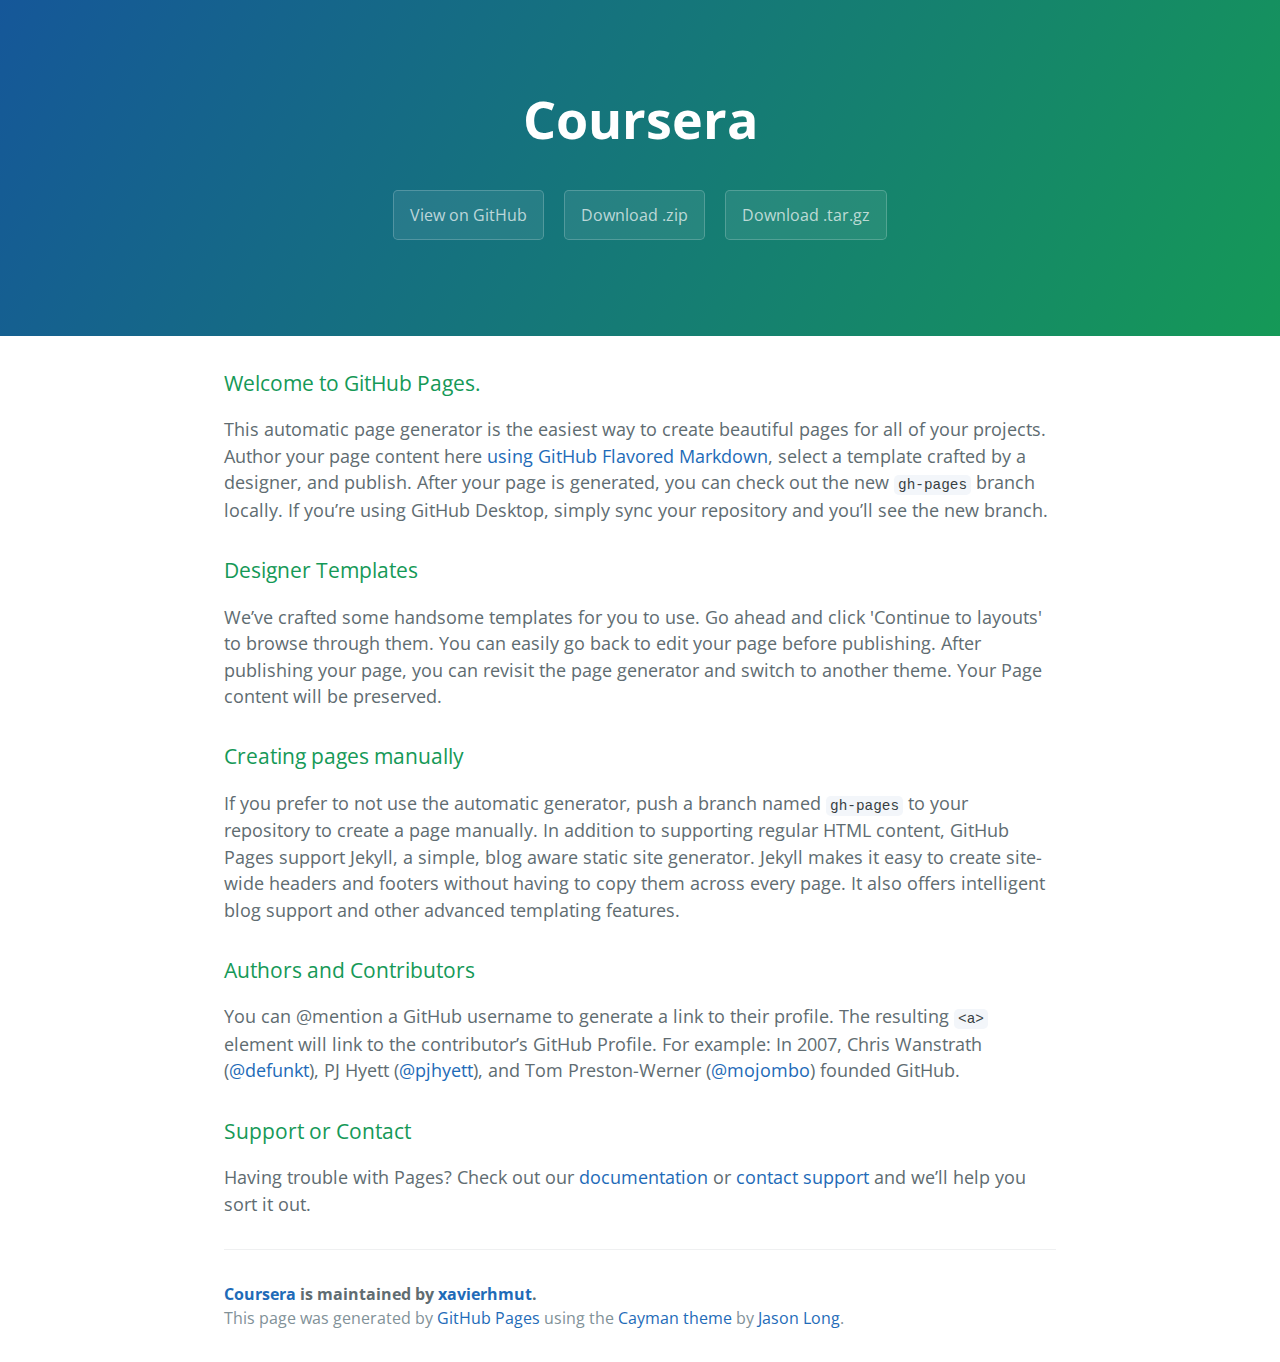
<file: index.html>
<!DOCTYPE html>
<html lang="en-us">
  <head>
    <meta charset="UTF-8">
    <title>Coursera by xavierhmut</title>
    <meta name="viewport" content="width=device-width, initial-scale=1">
    <link rel="stylesheet" type="text/css" href="stylesheets/normalize.css" media="screen">
    <link href='https://fonts.googleapis.com/css?family=Open+Sans:400,700' rel='stylesheet' type='text/css'>
    <link rel="stylesheet" type="text/css" href="stylesheets/stylesheet.css" media="screen">
    <link rel="stylesheet" type="text/css" href="stylesheets/github-light.css" media="screen">
  </head>
  <body>
    <section class="page-header">
      <h1 class="project-name">Coursera</h1>
      <h2 class="project-tagline"></h2>
      <a href="https://github.com/xavierhmut/Coursera" class="btn">View on GitHub</a>
      <a href="https://github.com/xavierhmut/Coursera/zipball/master" class="btn">Download .zip</a>
      <a href="https://github.com/xavierhmut/Coursera/tarball/master" class="btn">Download .tar.gz</a>
    </section>

    <section class="main-content">
      <h3>
<a id="welcome-to-github-pages" class="anchor" href="#welcome-to-github-pages" aria-hidden="true"><span aria-hidden="true" class="octicon octicon-link"></span></a>Welcome to GitHub Pages.</h3>

<p>This automatic page generator is the easiest way to create beautiful pages for all of your projects. Author your page content here <a href="https://guides.github.com/features/mastering-markdown/">using GitHub Flavored Markdown</a>, select a template crafted by a designer, and publish. After your page is generated, you can check out the new <code>gh-pages</code> branch locally. If you’re using GitHub Desktop, simply sync your repository and you’ll see the new branch.</p>

<h3>
<a id="designer-templates" class="anchor" href="#designer-templates" aria-hidden="true"><span aria-hidden="true" class="octicon octicon-link"></span></a>Designer Templates</h3>

<p>We’ve crafted some handsome templates for you to use. Go ahead and click 'Continue to layouts' to browse through them. You can easily go back to edit your page before publishing. After publishing your page, you can revisit the page generator and switch to another theme. Your Page content will be preserved.</p>

<h3>
<a id="creating-pages-manually" class="anchor" href="#creating-pages-manually" aria-hidden="true"><span aria-hidden="true" class="octicon octicon-link"></span></a>Creating pages manually</h3>

<p>If you prefer to not use the automatic generator, push a branch named <code>gh-pages</code> to your repository to create a page manually. In addition to supporting regular HTML content, GitHub Pages support Jekyll, a simple, blog aware static site generator. Jekyll makes it easy to create site-wide headers and footers without having to copy them across every page. It also offers intelligent blog support and other advanced templating features.</p>

<h3>
<a id="authors-and-contributors" class="anchor" href="#authors-and-contributors" aria-hidden="true"><span aria-hidden="true" class="octicon octicon-link"></span></a>Authors and Contributors</h3>

<p>You can @mention a GitHub username to generate a link to their profile. The resulting <code>&lt;a&gt;</code> element will link to the contributor’s GitHub Profile. For example: In 2007, Chris Wanstrath (<a href="https://github.com/defunkt" class="user-mention">@defunkt</a>), PJ Hyett (<a href="https://github.com/pjhyett" class="user-mention">@pjhyett</a>), and Tom Preston-Werner (<a href="https://github.com/mojombo" class="user-mention">@mojombo</a>) founded GitHub.</p>

<h3>
<a id="support-or-contact" class="anchor" href="#support-or-contact" aria-hidden="true"><span aria-hidden="true" class="octicon octicon-link"></span></a>Support or Contact</h3>

<p>Having trouble with Pages? Check out our <a href="https://help.github.com/pages">documentation</a> or <a href="https://github.com/contact">contact support</a> and we’ll help you sort it out.</p>

      <footer class="site-footer">
        <span class="site-footer-owner"><a href="https://github.com/xavierhmut/Coursera">Coursera</a> is maintained by <a href="https://github.com/xavierhmut">xavierhmut</a>.</span>

        <span class="site-footer-credits">This page was generated by <a href="https://pages.github.com">GitHub Pages</a> using the <a href="https://github.com/jasonlong/cayman-theme">Cayman theme</a> by <a href="https://twitter.com/jasonlong">Jason Long</a>.</span>
      </footer>

    </section>

  
  </body>
</html>
</file>
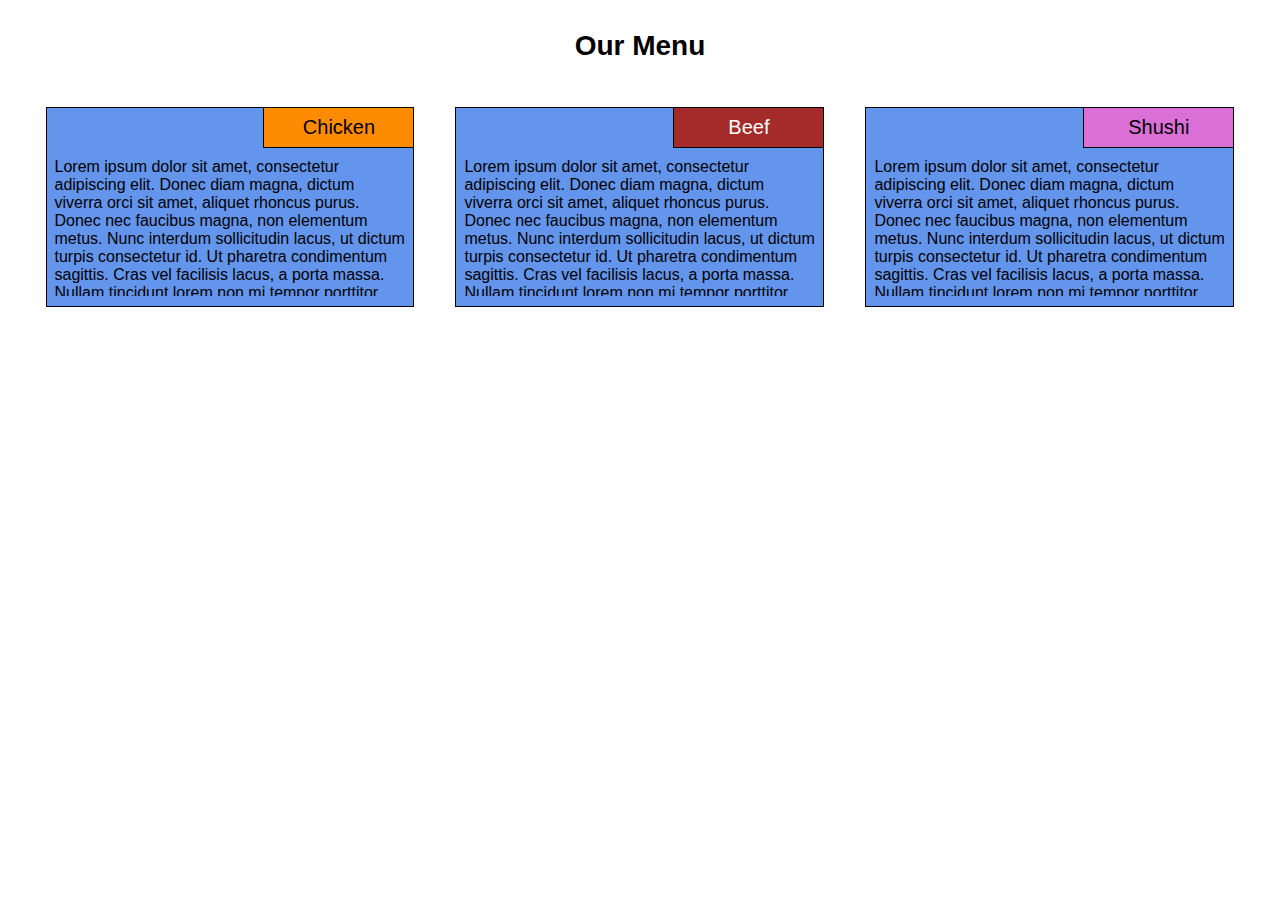
<file: module2_solution/index.html>
<!DOCTYPE html>
<html>
<head>
	<meta charset="utf-8">
	<meta name="viewport" content="width=device-width, initial-scale=1">
	<link rel="stylesheet" href="css/style.css">
	<title>First Assignment</title>
</head>
<body>
<h1>Our Menu</h1>

<div class="row">
  <div class="col-lg-4 col-md-6">
  	<div id="container">
  		<p id="p1">Chicken</p>
  		<section>Lorem ipsum dolor sit amet, consectetur adipiscing elit. Donec diam magna, dictum viverra orci sit amet, aliquet rhoncus purus. Donec nec faucibus magna, non elementum metus. Nunc interdum sollicitudin lacus, ut dictum turpis consectetur id. Ut pharetra condimentum sagittis. Cras vel facilisis lacus, a porta massa. Nullam tincidunt lorem non mi tempor porttitor.</section>
  	
  	</div>
  </div>
  <div class="col-lg-4 col-md-6">
  	<div id="container">
  		<p id="p2">Beef</p>
  		<section>Lorem ipsum dolor sit amet, consectetur adipiscing elit. Donec diam magna, dictum viverra orci sit amet, aliquet rhoncus purus. Donec nec faucibus magna, non elementum metus. Nunc interdum sollicitudin lacus, ut dictum turpis consectetur id. Ut pharetra condimentum sagittis. Cras vel facilisis lacus, a porta massa. Nullam tincidunt lorem non mi tempor porttitor.</section>
  	</div>
  </div>
  <div class="col-lg-4 col-md-12">
  	<div id="container">
  		<p id="p3">Shushi</p>
  		<section>Lorem ipsum dolor sit amet, consectetur adipiscing elit. Donec diam magna, dictum viverra orci sit amet, aliquet rhoncus purus. Donec nec faucibus magna, non elementum metus. Nunc interdum sollicitudin lacus, ut dictum turpis consectetur id. Ut pharetra condimentum sagittis. Cras vel facilisis lacus, a porta massa. Nullam tincidunt lorem non mi tempor porttitor.</section>
  	
  	</div>
  </div>

</div>

</body>
</html>
</file>
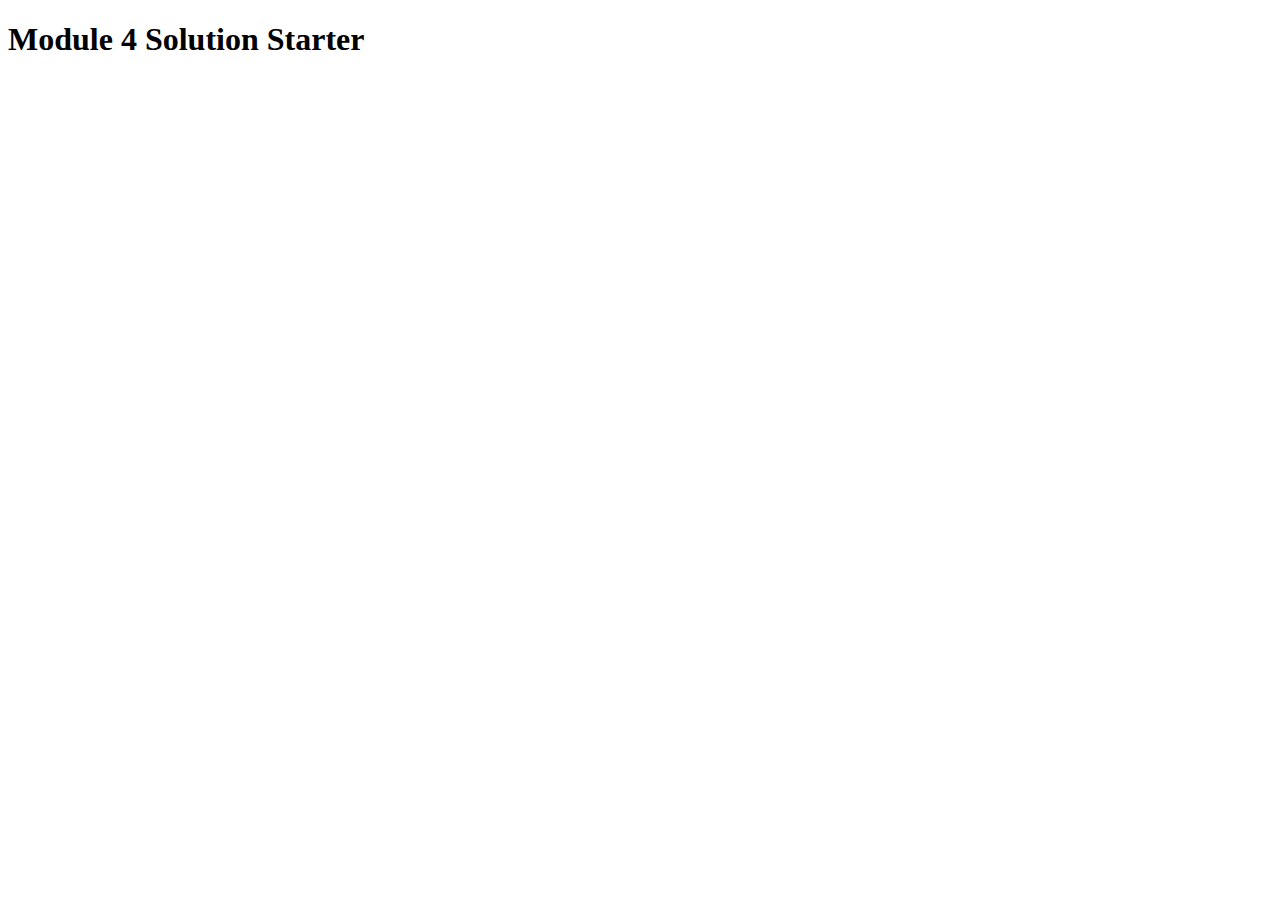
<file: module4_solution/index.html>
<!DOCTYPE html>
<html>
<head>
  <meta charset="utf-8">
  <title>Module 4 Solution Starter</title>
  <script>
    var names = []; // DO NOT REMOVE
  </script>
  <script src="SpeakHello.js"></script>
  <script src="SpeakGoodBye.js"></script>
  <script src="script.js"></script>
</head>
<body>
  <h1>Module 4 Solution Starter</h1>
</body>
</html>
</file>
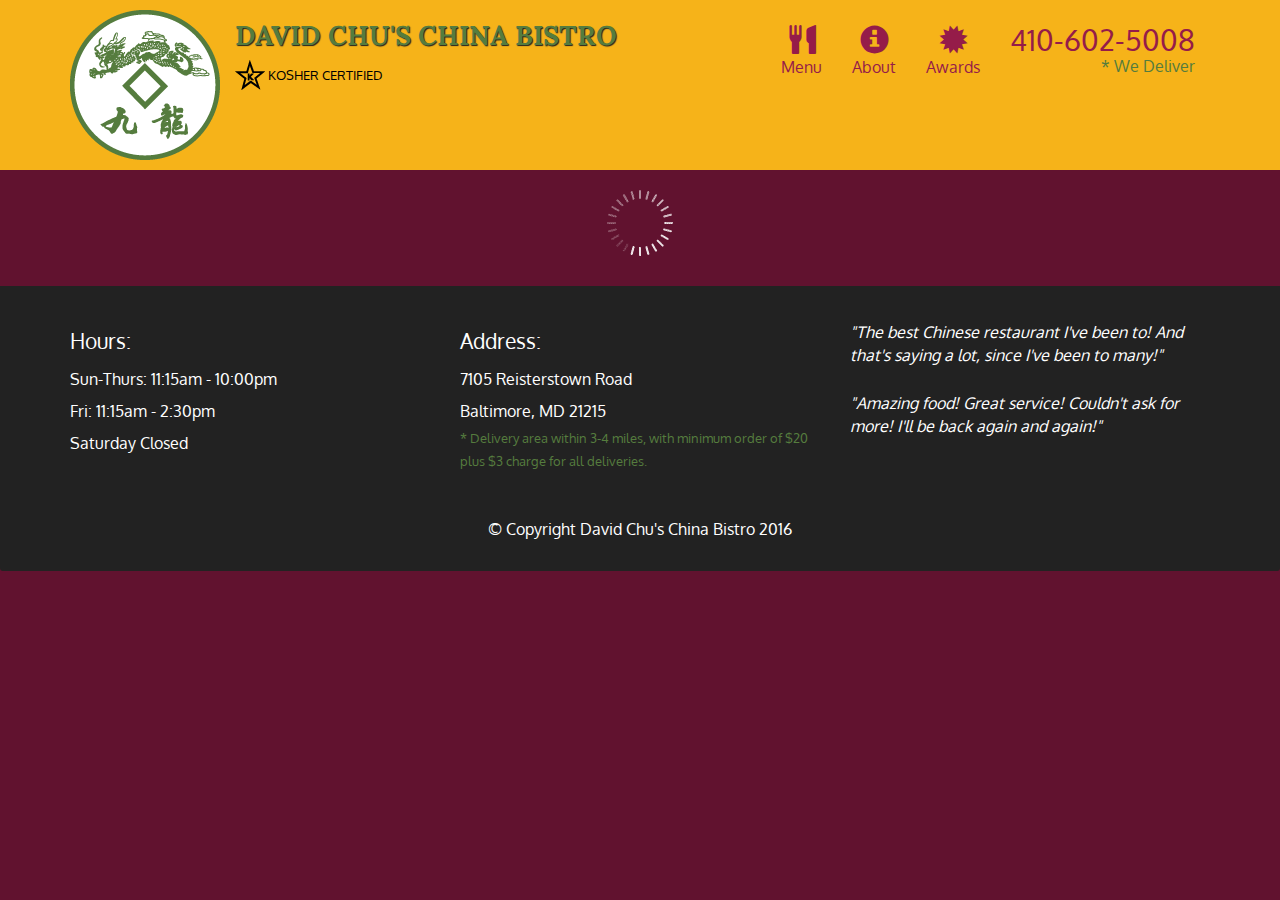
<file: module5_solution/index.html>
<!doctype html>
<html lang="en">
  <head>
    <meta charset="utf-8">
    <meta http-equiv="X-UA-Compatible" content="IE=edge">
    <meta name="viewport" content="width=device-width, initial-scale=1">
    <title>David Chu's China Bistro</title>
    <link rel="stylesheet" href="css/bootstrap.min.css">
    <link rel="stylesheet" href="css/styles.css">
    <link href='https://fonts.googleapis.com/css?family=Oxygen:400,300,700' rel='stylesheet' type='text/css'>
    <link href='https://fonts.googleapis.com/css?family=Lora' rel='stylesheet' type='text/css'>
  </head>
<body>
  <header>
    <nav id="header-nav" class="navbar navbar-default">
      <div class="container">
        <div class="navbar-header">
          <a href="index.html" class="pull-left visible-md visible-lg">
            <div id="logo-img" alt="Logo image"></div>
          </a>

          <div class="navbar-brand">
            <a href="index.html"><h1>David Chu's China Bistro</h1></a>
            <p>
              <img src="images/star-k-logo.png" alt="Kosher certification">
              <span>Kosher Certified</span>
            </p>
          </div>

          <button id="navbarToggle" type="button" class="navbar-toggle collapsed" data-toggle="collapse" data-target="#collapsable-nav" aria-expanded="false">
            <span class="sr-only">Toggle navigation</span>
            <span class="icon-bar"></span>
            <span class="icon-bar"></span>
            <span class="icon-bar"></span>
          </button>
        </div>
        
        <div id="collapsable-nav" class="collapse navbar-collapse">
           <ul id="nav-list" class="nav navbar-nav navbar-right">
            <li id="navHomeButton" class="visible-xs active">
              <a href="index.html">
                <span class="glyphicon glyphicon-home"></span> Home</a>
            </li>
            <li id="navMenuButton">
              <a href="#" onclick="$dc.loadMenuCategories();">
                <span class="glyphicon glyphicon-cutlery"></span><br class="hidden-xs"> Menu</a>
            </li>
            <li>
              <a href="#">
                <span class="glyphicon glyphicon-info-sign"></span><br class="hidden-xs"> About</a>
            </li>
            <li>
              <a href="#">
                <span class="glyphicon glyphicon-certificate"></span><br class="hidden-xs"> Awards</a>
            </li>
            <li id="phone" class="hidden-xs">
              <a href="tel:410-602-5008">
                <span>410-602-5008</span></a><div>* We Deliver</div>
            </li>
          </ul><!-- #nav-list -->
        </div><!-- .collapse .navbar-collapse -->
      </div><!-- .container -->
    </nav><!-- #header-nav -->
  </header>

  <div id="call-btn" class="visible-xs">
    <a class="btn" href="tel:410-602-5008">
    <span class="glyphicon glyphicon-earphone"></span>
    410-602-5008
    </a>
  </div>
  <div id="xs-deliver" class="text-center visible-xs">* We Deliver</div>

  <div id="main-content" class="container"></div>

  <footer class="panel-footer">
    <div class="container">
      <div class="row">
        <section id="hours" class="col-sm-4">
          <span>Hours:</span><br>
          Sun-Thurs: 11:15am - 10:00pm<br>
          Fri: 11:15am - 2:30pm<br>
          Saturday Closed
          <hr class="visible-xs">
        </section>
        <section id="address" class="col-sm-4">
          <span>Address:</span><br>
          7105 Reisterstown Road<br>
          Baltimore, MD 21215
          <p>* Delivery area within 3-4 miles, with minimum order of $20 plus $3 charge for all deliveries.</p>
          <hr class="visible-xs">
        </section>
        <section id="testimonials" class="col-sm-4">
          <p>"The best Chinese restaurant I've been to! And that's saying a lot, since I've been to many!"</p>
          <p>"Amazing food! Great service! Couldn't ask for more! I'll be back again and again!"</p>
        </section>
      </div>
      <div class="text-center">&copy; Copyright David Chu's China Bistro 2016</div>
    </div>
  </footer>

  <!-- jQuery (Bootstrap JS plugins depend on it) -->
  <script src="js/jquery-2.1.4.min.js"></script>
  <script src="js/bootstrap.min.js"></script>
  <script src="js/ajax-utils.js"></script>
  <script src="js/script.js"></script>
</body>
</html>
</file>
<file: stylesheets/stylesheet.css>
* {
  box-sizing: border-box; }

body {
  padding: 0;
  margin: 0;
  font-family: "Open Sans", "Helvetica Neue", Helvetica, Arial, sans-serif;
  font-size: 16px;
  line-height: 1.5;
  color: #606c71; }

a {
  color: #1e6bb8;
  text-decoration: none; }
  a:hover {
    text-decoration: underline; }

.btn {
  display: inline-block;
  margin-bottom: 1rem;
  color: rgba(255, 255, 255, 0.7);
  background-color: rgba(255, 255, 255, 0.08);
  border-color: rgba(255, 255, 255, 0.2);
  border-style: solid;
  border-width: 1px;
  border-radius: 0.3rem;
  transition: color 0.2s, background-color 0.2s, border-color 0.2s; }
  .btn + .btn {
    margin-left: 1rem; }

.btn:hover {
  color: rgba(255, 255, 255, 0.8);
  text-decoration: none;
  background-color: rgba(255, 255, 255, 0.2);
  border-color: rgba(255, 255, 255, 0.3); }

@media screen and (min-width: 64em) {
  .btn {
    padding: 0.75rem 1rem; } }

@media screen and (min-width: 42em) and (max-width: 64em) {
  .btn {
    padding: 0.6rem 0.9rem;
    font-size: 0.9rem; } }

@media screen and (max-width: 42em) {
  .btn {
    display: block;
    width: 100%;
    padding: 0.75rem;
    font-size: 0.9rem; }
    .btn + .btn {
      margin-top: 1rem;
      margin-left: 0; } }

.page-header {
  color: #fff;
  text-align: center;
  background-color: #159957;
  background-image: linear-gradient(120deg, #155799, #159957); }

@media screen and (min-width: 64em) {
  .page-header {
    padding: 5rem 6rem; } }

@media screen and (min-width: 42em) and (max-width: 64em) {
  .page-header {
    padding: 3rem 4rem; } }

@media screen and (max-width: 42em) {
  .page-header {
    padding: 2rem 1rem; } }

.project-name {
  margin-top: 0;
  margin-bottom: 0.1rem; }

@media screen and (min-width: 64em) {
  .project-name {
    font-size: 3.25rem; } }

@media screen and (min-width: 42em) and (max-width: 64em) {
  .project-name {
    font-size: 2.25rem; } }

@media screen and (max-width: 42em) {
  .project-name {
    font-size: 1.75rem; } }

.project-tagline {
  margin-bottom: 2rem;
  font-weight: normal;
  opacity: 0.7; }

@media screen and (min-width: 64em) {
  .project-tagline {
    font-size: 1.25rem; } }

@media screen and (min-width: 42em) and (max-width: 64em) {
  .project-tagline {
    font-size: 1.15rem; } }

@media screen and (max-width: 42em) {
  .project-tagline {
    font-size: 1rem; } }

.main-content :first-child {
  margin-top: 0; }
.main-content img {
  max-width: 100%; }
.main-content h1, .main-content h2, .main-content h3, .main-content h4, .main-content h5, .main-content h6 {
  margin-top: 2rem;
  margin-bottom: 1rem;
  font-weight: normal;
  color: #159957; }
.main-content p {
  margin-bottom: 1em; }
.main-content code {
  padding: 2px 4px;
  font-family: Consolas, "Liberation Mono", Menlo, Courier, monospace;
  font-size: 0.9rem;
  color: #383e41;
  background-color: #f3f6fa;
  border-radius: 0.3rem; }
.main-content pre {
  padding: 0.8rem;
  margin-top: 0;
  margin-bottom: 1rem;
  font: 1rem Consolas, "Liberation Mono", Menlo, Courier, monospace;
  color: #567482;
  word-wrap: normal;
  background-color: #f3f6fa;
  border: solid 1px #dce6f0;
  border-radius: 0.3rem; }
  .main-content pre > code {
    padding: 0;
    margin: 0;
    font-size: 0.9rem;
    color: #567482;
    word-break: normal;
    white-space: pre;
    background: transparent;
    border: 0; }
.main-content .highlight {
  margin-bottom: 1rem; }
  .main-content .highlight pre {
    margin-bottom: 0;
    word-break: normal; }
.main-content .highlight pre, .main-content pre {
  padding: 0.8rem;
  overflow: auto;
  font-size: 0.9rem;
  line-height: 1.45;
  border-radius: 0.3rem; }
.main-content pre code, .main-content pre tt {
  display: inline;
  max-width: initial;
  padding: 0;
  margin: 0;
  overflow: initial;
  line-height: inherit;
  word-wrap: normal;
  background-color: transparent;
  border: 0; }
  .main-content pre code:before, .main-content pre code:after, .main-content pre tt:before, .main-content pre tt:after {
    content: normal; }
.main-content ul, .main-content ol {
  margin-top: 0; }
.main-content blockquote {
  padding: 0 1rem;
  margin-left: 0;
  color: #819198;
  border-left: 0.3rem solid #dce6f0; }
  .main-content blockquote > :first-child {
    margin-top: 0; }
  .main-content blockquote > :last-child {
    margin-bottom: 0; }
.main-content table {
  display: block;
  width: 100%;
  overflow: auto;
  word-break: normal;
  word-break: keep-all; }
  .main-content table th {
    font-weight: bold; }
  .main-content table th, .main-content table td {
    padding: 0.5rem 1rem;
    border: 1px solid #e9ebec; }
.main-content dl {
  padding: 0; }
  .main-content dl dt {
    padding: 0;
    margin-top: 1rem;
    font-size: 1rem;
    font-weight: bold; }
  .main-content dl dd {
    padding: 0;
    margin-bottom: 1rem; }
.main-content hr {
  height: 2px;
  padding: 0;
  margin: 1rem 0;
  background-color: #eff0f1;
  border: 0; }

@media screen and (min-width: 64em) {
  .main-content {
    max-width: 64rem;
    padding: 2rem 6rem;
    margin: 0 auto;
    font-size: 1.1rem; } }

@media screen and (min-width: 42em) and (max-width: 64em) {
  .main-content {
    padding: 2rem 4rem;
    font-size: 1.1rem; } }

@media screen and (max-width: 42em) {
  .main-content {
    padding: 2rem 1rem;
    font-size: 1rem; } }

.site-footer {
  padding-top: 2rem;
  margin-top: 2rem;
  border-top: solid 1px #eff0f1; }

.site-footer-owner {
  display: block;
  font-weight: bold; }

.site-footer-credits {
  color: #819198; }

@media screen and (min-width: 64em) {
  .site-footer {
    font-size: 1rem; } }

@media screen and (min-width: 42em) and (max-width: 64em) {
  .site-footer {
    font-size: 1rem; } }

@media screen and (max-width: 42em) {
  .site-footer {
    font-size: 0.9rem; } }
</file>
<file: stylesheets/github-light.css>
/*
The MIT License (MIT)

Copyright (c) 2016 GitHub, Inc.

Permission is hereby granted, free of charge, to any person obtaining a copy
of this software and associated documentation files (the "Software"), to deal
in the Software without restriction, including without limitation the rights
to use, copy, modify, merge, publish, distribute, sublicense, and/or sell
copies of the Software, and to permit persons to whom the Software is
furnished to do so, subject to the following conditions:

The above copyright notice and this permission notice shall be included in all
copies or substantial portions of the Software.

THE SOFTWARE IS PROVIDED "AS IS", WITHOUT WARRANTY OF ANY KIND, EXPRESS OR
IMPLIED, INCLUDING BUT NOT LIMITED TO THE WARRANTIES OF MERCHANTABILITY,
FITNESS FOR A PARTICULAR PURPOSE AND NONINFRINGEMENT. IN NO EVENT SHALL THE
AUTHORS OR COPYRIGHT HOLDERS BE LIABLE FOR ANY CLAIM, DAMAGES OR OTHER
LIABILITY, WHETHER IN AN ACTION OF CONTRACT, TORT OR OTHERWISE, ARISING FROM,
OUT OF OR IN CONNECTION WITH THE SOFTWARE OR THE USE OR OTHER DEALINGS IN THE
SOFTWARE.

*/

.pl-c /* comment */ {
  color: #969896;
}

.pl-c1 /* constant, variable.other.constant, support, meta.property-name, support.constant, support.variable, meta.module-reference, markup.raw, meta.diff.header */,
.pl-s .pl-v /* string variable */ {
  color: #0086b3;
}

.pl-e /* entity */,
.pl-en /* entity.name */ {
  color: #795da3;
}

.pl-smi /* variable.parameter.function, storage.modifier.package, storage.modifier.import, storage.type.java, variable.other */,
.pl-s .pl-s1 /* string source */ {
  color: #333;
}

.pl-ent /* entity.name.tag */ {
  color: #63a35c;
}

.pl-k /* keyword, storage, storage.type */ {
  color: #a71d5d;
}

.pl-s /* string */,
.pl-pds /* punctuation.definition.string, string.regexp.character-class */,
.pl-s .pl-pse .pl-s1 /* string punctuation.section.embedded source */,
.pl-sr /* string.regexp */,
.pl-sr .pl-cce /* string.regexp constant.character.escape */,
.pl-sr .pl-sre /* string.regexp source.ruby.embedded */,
.pl-sr .pl-sra /* string.regexp string.regexp.arbitrary-repitition */ {
  color: #183691;
}

.pl-v /* variable */ {
  color: #ed6a43;
}

.pl-id /* invalid.deprecated */ {
  color: #b52a1d;
}

.pl-ii /* invalid.illegal */ {
  color: #f8f8f8;
  background-color: #b52a1d;
}

.pl-sr .pl-cce /* string.regexp constant.character.escape */ {
  font-weight: bold;
  color: #63a35c;
}

.pl-ml /* markup.list */ {
  color: #693a17;
}

.pl-mh /* markup.heading */,
.pl-mh .pl-en /* markup.heading entity.name */,
.pl-ms /* meta.separator */ {
  font-weight: bold;
  color: #1d3e81;
}

.pl-mq /* markup.quote */ {
  color: #008080;
}

.pl-mi /* markup.italic */ {
  font-style: italic;
  color: #333;
}

.pl-mb /* markup.bold */ {
  font-weight: bold;
  color: #333;
}

.pl-md /* markup.deleted, meta.diff.header.from-file */ {
  color: #bd2c00;
  background-color: #ffecec;
}

.pl-mi1 /* markup.inserted, meta.diff.header.to-file */ {
  color: #55a532;
  background-color: #eaffea;
}

.pl-mdr /* meta.diff.range */ {
  font-weight: bold;
  color: #795da3;
}

.pl-mo /* meta.output */ {
  color: #1d3e81;
}
</file>
<file: module2_solution/css/style.css>
* {
  box-sizing: border-box;
  margin-left: 0;
  margin-right: 0; 
 }

h1 {
  margin-top: 30px;
  margin-bottom: 45px;
  text-align: center;
  font-family: Arial, Helvetica, sans-serif;
  font-size: 175%;
}

body{
  padding-left: 25px;
  padding-right: 25px;
}

p {
  border: 1px solid black;
  border-top: 0px;
  border-right: 0px;
  font-family: Arial, Helvetica, sans-serif;
  color: black;
  width: 150px;
  height: 40px;
  margin: 0px;
  margin-bottom: 10px;
  float: right;
  padding-top: 8px;
  text-align: center;
  font-size: 125%;
}
 div#container{
  border: 1px solid black;
  background-color: #6495ED;
  width: 90%;
  height: 200px;
  margin-left: auto;
  margin-right: auto;
  margin-bottom: 25px;
}

#p1 {
  background-color: #FF8C00;
}

#p2 {
  background-color: #A52A2A;
  color: white;
}

#p3 {
  background-color: #DA70D6;
}

section {
  clear: right;
  height: 138px;
  overflow: auto;
  padding-left: 8px;
  padding-right: 8px;
  font-family: Arial, Helvetica, sans-serif;
}

/* Simple Responsive Framework. */
.row {
  width: 100%;
}

/********** Large devices only **********/
@media (min-width: 992px) {
  .col-lg-4, .col-lg-6{
    float: left;
  }
  .col-lg-4 {
    width: 33.33%;
  }
  .col-lg-6 {
    width: 50%;
  }
}

/********** Medium devices only **********/
@media (min-width: 768px) and (max-width: 991px) {
  .col-md-4, .col-md-6, .col-md-12 {
    float: left;
  }
  .col-md-4 {
    width: 33.33%;
  }
  .col-md-6 {
    width: 50%;
  }
  .col-md-12 {
    width: 100%;
  }

  div.col-md-12 #container{
    width: 95%;
  }
}

}
</file>
<file: module5_solution/css/styles.css>
body {
  font-size: 16px;
  color: #fff;
  background-color: #61122f;
  font-family: 'Oxygen', sans-serif;
}

/** HEADER **/
#header-nav {
  background-color: #f6b319;
  border-radius: 0;
  border: 0;
}

#logo-img {
  background: url('../images/restaurant-logo_large.png') no-repeat;
  width: 150px;
  height: 150px;
  margin: 10px 15px 10px 0;
}

.navbar-brand {
  padding-top: 25px;
}
.navbar-brand h1 { /* Restaurant name */
  font-family: 'Lora', serif;
  color: #557c3e;
  font-size: 1.5em;
  text-transform: uppercase;
  font-weight: bold;
  text-shadow: 1px 1px 1px #222;
  margin-top: 0;
  margin-bottom: 0;
  line-height: .75;
}
.navbar-brand a:hover, .navbar-brand a:focus {
  text-decoration: none;
}
.navbar-brand p { /* Kosher cert */
  color: #000;
  text-transform: uppercase;
  font-size: .7em;
  margin-top: 15px;
}
.navbar-brand p span { /* Star-K */
  vertical-align: middle;
}

#nav-list {
  margin-top: 10px;
}
#nav-list a {
  color: #951C49;
  text-align: center;
}
#nav-list a:hover {
  background: #E7E7E7;
}
#nav-list a span {
  font-size: 1.8em;
}

#phone {
  margin-top: 5px;
}
#phone a { /* Phone number */
  text-align: right;
  padding-bottom: 0;
}
#phone div { /* We Deliver */
  color: #557c3e;
  text-align: right;
  padding-right: 15px;
}

.navbar-header button.navbar-toggle, .navbar-header .icon-bar {
  border: 1px solid #61122f;
}
.navbar-header button.navbar-toggle {
  clear: both;
  margin-top: -30px;
}
/* END HEADER */

/* FOOTER */
.panel-footer {
  margin-top: 30px;
  padding-top: 35px;
  padding-bottom: 30px;
  background-color: #222;
  border-top: 0;
}
.panel-footer div.row {
  margin-bottom: 35px;
}
#hours, #address {
  line-height: 2;
}
#hours > span, #address > span {
  font-size: 1.3em;
}
#address p {
  color: #557c3e;
  font-size: .8em;
  line-height: 1.8;
}
#testimonials {
  font-style: italic;
}
#testimonials p:nth-child(2) {
  margin-top: 25px;
}
/* END FOOTER */



/* HOME PAGE */
.container .jumbotron {
  box-shadow: 0 0 50px #3F0C1F;
  border: 2px solid #3F0C1F;
}

#menu-tile, #specials-tile, #map-tile {
  height: 250px;
  width: 100%;
  margin-bottom: 15px;
  position: relative;
  border: 2px solid #3F0C1F;
  overflow: hidden;
}
#menu-tile:hover, #specials-tile:hover, #map-tile:hover {
  box-shadow: 0 1px 5px 1px #cccccc;
}
#menu-tile {
  background: url('../images/menu-tile.jpg') no-repeat;
  background-position: center;
}
#specials-tile {
  background: url('../images/specials-tile.jpg') no-repeat;
  background-position: center;
}
#menu-tile span, #specials-tile span, #map-tile span {
  position: absolute;
  bottom: 0;
  right: 0;
  width: 100%;
  text-align: center;
  font-size: 1.6em;
  text-transform: uppercase;
  background-color: #000;
  color: #fff;
  opacity: .8;
}
/* END HOME PAGE */

/* MENU CATEGORIES PAGE */
.category-tile { 
  position: relative;
  border: 2px solid #3F0C1F;
  overflow: hidden;
  width: 200px;
  height: 200px;
  margin: 0 auto 15px;
}
.category-tile span {
  position: absolute;
  bottom: 0;
  right: 0;
  width: 100%;
  text-align: center;
  font-size: 1.2em;
  text-transform: uppercase;
  background-color: #000;
  color: #fff;
  opacity: .8;
}
.category-tile:hover {
  box-shadow: 0 1px 5px 1px #cccccc;
}

#menu-categories-title + div {
  margin-bottom: 50px;
}
/* END MENU CATEGORIES PAGE */

/* SINGLE CATEGORY PAGE */
.menu-item-tile {
  margin-bottom: 25px;
}
.menu-item-tile hr {
  width: 80%;
}
.menu-item-tile .menu-item-price {
  font-size: 1.1em;
  text-align: right;
  margin-top: -15px;
  margin-right: -15px;
}
.menu-item-tile .menu-item-price span {
  font-size: .6em;
}
.menu-item-photo {
  position: relative;
  border: 2px solid #3F0C1F; 
  overflow: hidden;
  padding: 0;
  margin-right: -15px;
  margin-left: auto;
  margin-bottom: 20px;
  max-width: 250px;
}
.menu-item-photo div {
  position: absolute;
  bottom: 0;
  right: 0;
  width: 80px;
  background-color: #557c3e;
  text-align: center;
}
.menu-item-description {
  padding-right: 30px;
}
h3.menu-item-title {
  margin: 0 0 10px;
}
.menu-item-details {
  font-size: .9em;
  font-style: italic;
}
/* END SINGLE CATEGORY PAGE */


/********** Large devices only **********/
@media (min-width: 1200px) {
  .container .jumbotron {
    background: url('../images/jumbotron_1200.jpg') no-repeat;
    height: 675px;
  }
}

/********** Medium devices only **********/
@media (min-width: 992px) and (max-width: 1199px) {
  /* Header */
  #logo-img {
    background: url('../images/restaurant-logo_medium.png') no-repeat;
    width: 100px;
    height: 100px;
    margin: 5px 5px 5px 0;
  }
  /* End Header */

  /* Home Page */
  .container .jumbotron {
    background: url('../images/jumbotron_992.jpg') no-repeat;
    height: 558px;
  }
  /* End Home Page */
}

/********** Small devices only **********/
@media (min-width: 768px) and (max-width: 991px) {
  /* Home Page */
  .container .jumbotron {
    background: url('../images/jumbotron_768.jpg') no-repeat;
    height: 432px;
  }
  /* End Home Page */
}

/********** Extra small devices only **********/
@media (max-width: 767px) {
  /* Header */
  .navbar-brand {
    padding-top: 10px;
    height: 80px;
  }
  .navbar-brand h1 { /* Restaurant name */
    padding-top: 10px;
    font-size: 5vw; /* 1vw = 1% of viewport width */
  }
  .navbar-brand p { /* Kosher cert */
    font-size: .6em;
    margin-top: 12px;
  }
  .navbar-brand p img { /* Star-K */
    height: 20px;
  }

  #collapsable-nav a { /* Collapsed nav menu text */
    font-size: 1.2em;
  }
  #collapsable-nav a span { /* Collapsed nav menu glyph */
    font-size: 1em;
    margin-right: 5px;
  }

  #call-btn > a {
    font-size: 1.5em;
    display: block;
    margin: 0 20px;
    padding: 10px;
    border: 2px solid #fff;
    background-color: #f6b319;
    color: #951c49;
  }
  #xs-deliver {
    margin-top: 5px;
    font-size: .7em;
    letter-spacing: .1em;
    text-transform: uppercase;
  }
  /* End Header */

  /* Footer */
  .panel-footer section {
    margin-bottom: 30px;
    text-align: center;
  }
  .panel-footer section:nth-child(3) {
    margin-bottom: 0; /* margin already exists on the whole row */
  }
  .panel-footer section hr {
    width: 50%;
  }
  /* End Footer */

  /* Home Page */
  .container .jumbotron {
    margin-top: 30px;
    padding: 0;
  }
  #menu-tile, #specials-tile {
    width: 360px;
    margin: 0 auto 15px;
  }

  .menu-item-photo {
    margin-right: auto;
  }
  .menu-item-tile .menu-item-price {
    text-align: center;
  }
  .menu-item-description {
    text-align: center;;
  }
}


/********** Super extra small devices Only :-) (e.g., iPhone 4) **********/
@media (max-width: 479px) {
  /* Header */
  .navbar-brand h1 { /* Restaurant name */
    padding-top: 5px;
    font-size: 6vw;
  }
  /* End Header */
  
  /* Home page */
  #menu-tile, #specials-tile {
    width: 280px;
    margin: 0 auto 15px;
  }

  .col-xxs-12 {
    position: relative;
    min-height: 1px;
    padding-right: 15px;
    padding-left: 15px;
    float: left;
    width: 100%;
  }
}
</file>
